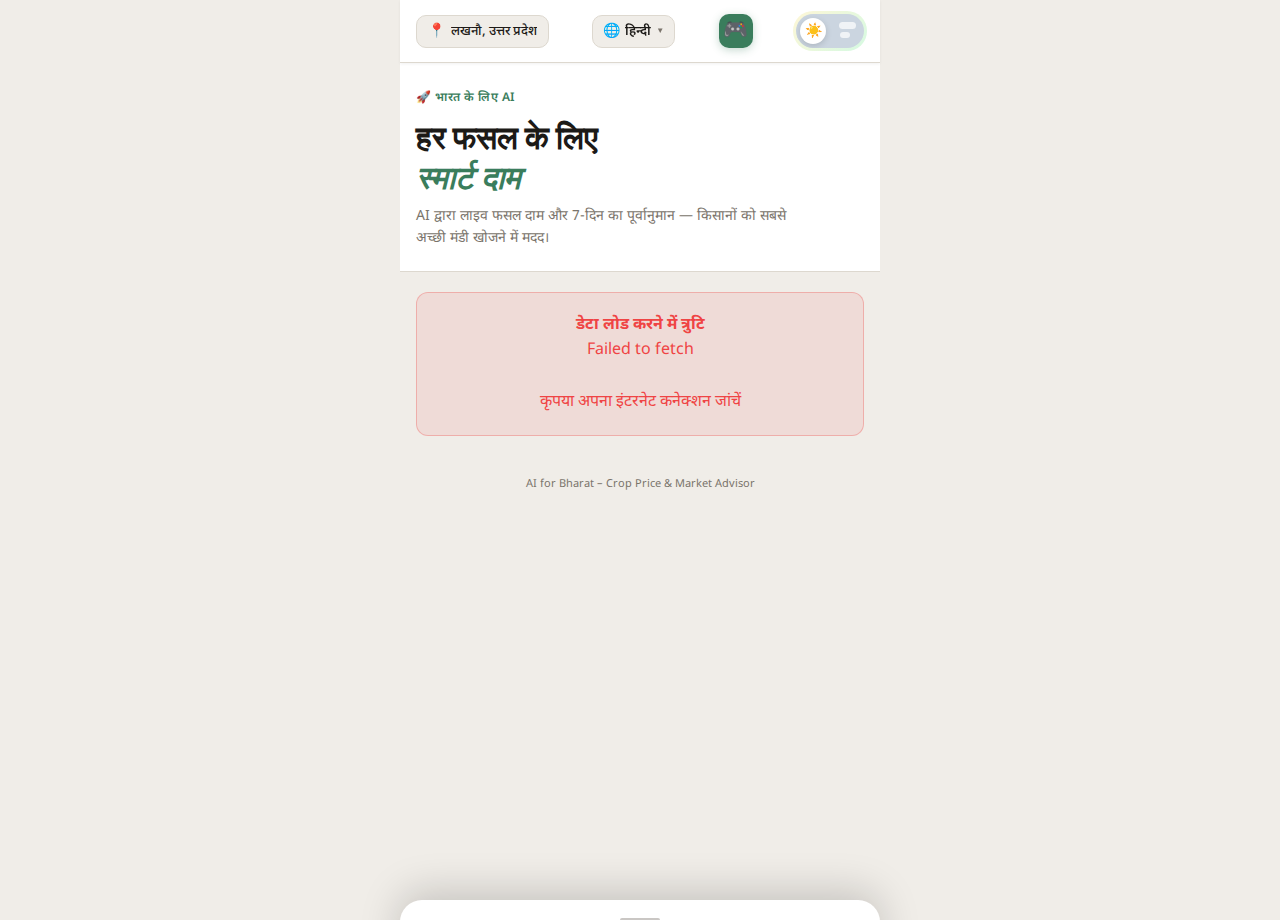
<file: index.html>
<!DOCTYPE html>
<html lang="hi">
<head>
  <meta charset="UTF-8"/>
  <meta name="viewport" content="width=device-width, initial-scale=1.0"/>
  <title>AI for Bharat - Crop Price Advisor</title>
  <link rel="preconnect" href="https://fonts.googleapis.com"/>
  <link rel="preconnect" href="https://fonts.gstatic.com" crossorigin/>
  <link href="https://fonts.googleapis.com/css2?family=Playfair+Display:wght@600;700&family=DM+Sans:wght@400;500;600;700&family=Noto+Sans+Devanagari:wght@400;500;600;700&family=Noto+Sans+Tamil:wght@400;500;600;700&display=swap" rel="stylesheet"/>

  <style>
    @import url("index.css");
  </style>
</head>
<body>

<div class="app">
  <!-- HEADER -->
  <div class="header">
    <div class="location">
      <span class="pin">📍</span>
      <span class="loc-text" data-i18n="location"></span>
    </div>

    <div class="lang-btn" id="langBtn" tabindex="0" role="button" onclick="toggleDrawer()">
      <span class="globe">🌐</span>
      <span class="lang-code" id="langCode">हिन्दी</span>
      <span class="chevron">▼</span>
    </div>

    <a href="farmingGame.html" class="game-icon" title="Play Supply Chain Game">
      🎮
    </a>

    <div class="toggle-wrap" onclick="toggleTheme()" tabindex="0" role="button">
      <div class="toggle-track">
        <div class="t-star t-star-1"></div>
        <div class="t-star t-star-2"></div>
        <div class="t-star t-star-3"></div>
        <div class="t-cloud t-cloud-1"></div>
        <div class="t-cloud t-cloud-2"></div>
        <div class="toggle-knob">
          <span class="icon-sun">☀️</span>
          <span class="icon-moon">🌙</span>
        </div>
      </div>
    </div>
  </div>

  <!-- HERO -->
  <div class="hero">
    <div class="hero-label" data-i18n="heroLabel"></div>
    <h1 class="hero-title" data-i18n-html="heroTitle"></h1>
    <p class="hero-sub" data-i18n="heroSub"></p>
  </div>

  <!-- CROP NAVIGATION -->
  <div class="crop-nav" id="cropNav" style="display: none;">
    <div class="crop-nav-container" id="cropNavContainer"></div>
  </div>

  <!-- MAIN CONTENT -->
  <div id="mainContent">
    <div class="loading">
      <div class="loading-spinner"></div>
      <div data-i18n="loading"></div>
    </div>
  </div>

  <!-- DISCLAIMER -->
  <div class="disclaimer" id="disclaimer" style="display: none;">
    <span data-i18n="disclaimer"></span>
  </div>

  <!-- FOOTER -->
  <div class="footer">
    <div data-i18n="project"></div>
  </div>
</div>

<!-- LANGUAGE DRAWER -->
<div class="lang-overlay" id="langOverlay" onclick="closeDrawer()"></div>
<div class="lang-drawer" id="langDrawer">
  <div class="drawer-handle"></div>
  <div class="drawer-title" data-i18n="chooseLang"></div>
  <div class="lang-list" id="langList"></div>
</div>

<script src="index.js"></script>
</body>
</html>
</file>
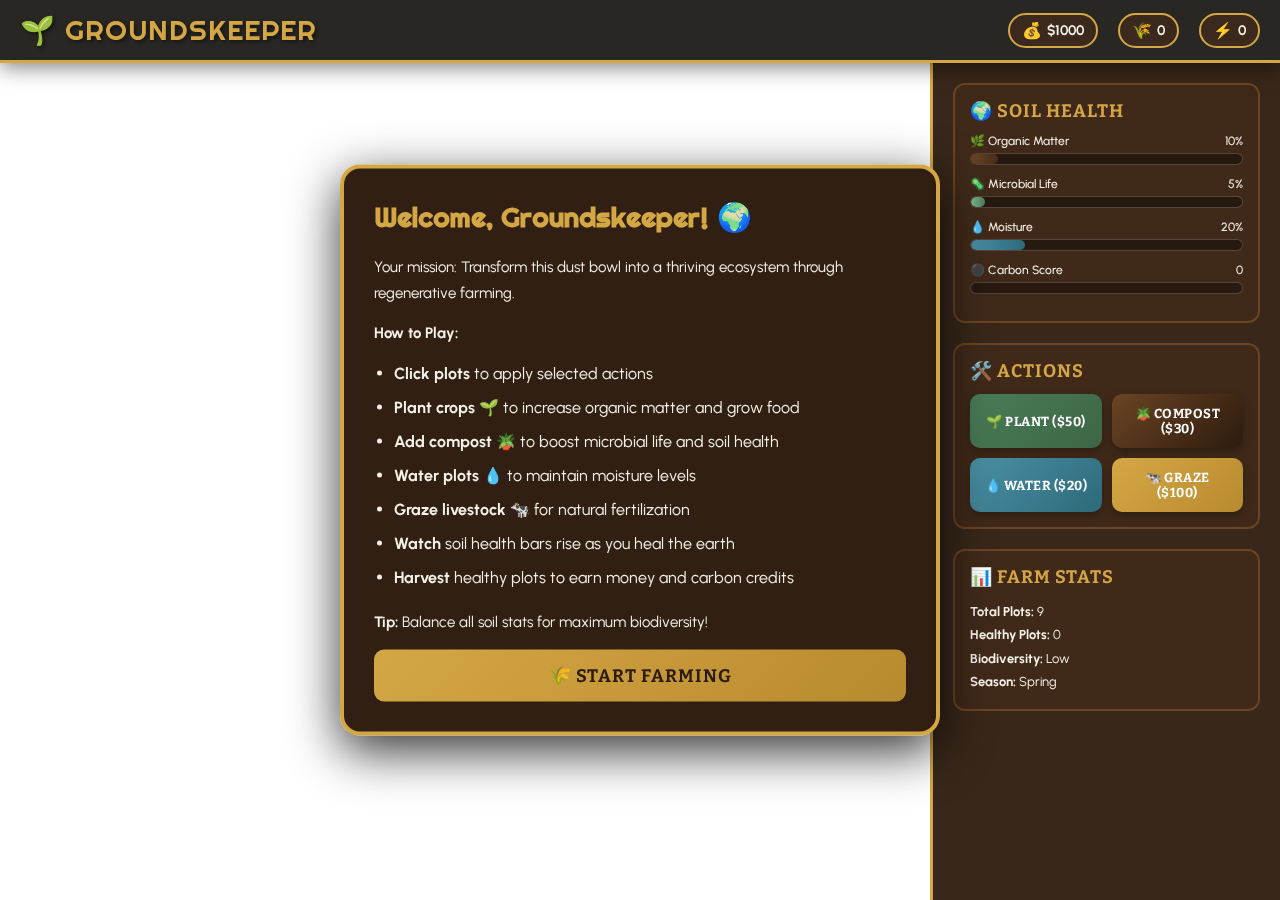
<file: farmingGame.html>
<!DOCTYPE html>
<html lang="en">
<head>
    <meta charset="UTF-8">
    <meta name="viewport" content="width=device-width, initial-scale=1.0, maximum-scale=1.0, user-scalable=no">
    <title>Groundskeeper - Regenerative Farm Game</title>
    <link href="https://fonts.googleapis.com/css2?family=Bitter:wght@400;700&family=Righteous&family=Urbanist:wght@300;500;700&display=swap" rel="stylesheet">
    <style>
        :root {
            --earth-dark: #2d1b0e;
            --earth-rich: #4a2c1a;
            --soil-healthy: #6b4423;
            --leaf-green: #4a7c59;
            --wheat-gold: #d4a745;
            --sky-blue: #87ceeb;
            --water-blue: #4a90a4;
            --danger-red: #c44536;
            --dust-gray: #9b8b7e;
            --carbon-black: #1a1a1a;
            --life-green: #7fbc8c;
        }

        * {
            margin: 0;
            padding: 0;
            box-sizing: border-box;
            -webkit-tap-highlight-color: transparent;
        }

        body {
            font-family: 'Urbanist', sans-serif;
            background: linear-gradient(135deg, var(--earth-dark) 0%, var(--soil-healthy) 100%);
            color: #f4f1e8;
            overflow: hidden;
            position: fixed;
            width: 100%;
            height: 100%;
            touch-action: none;
        }

        #game-container {
            width: 100vw;
            height: 100vh;
            display: flex;
            flex-direction: column;
            position: relative;
        }

        /* Header */
        #game-header {
            background: rgba(29, 27, 23, 0.95);
            padding: 12px 20px;
            border-bottom: 3px solid var(--wheat-gold);
            display: flex;
            justify-content: space-between;
            align-items: center;
            box-shadow: 0 4px 20px rgba(0, 0, 0, 0.5);
            z-index: 100;
        }

        #game-title {
            font-family: 'Righteous', cursive;
            font-size: clamp(18px, 4vw, 28px);
            color: var(--wheat-gold);
            text-shadow: 2px 2px 4px rgba(0, 0, 0, 0.5);
            letter-spacing: 1px;
        }

        #resources {
            display: flex;
            gap: clamp(8px, 2vw, 20px);
            font-size: clamp(11px, 2.5vw, 14px);
            font-weight: 700;
        }

        .resource {
            display: flex;
            align-items: center;
            gap: 5px;
            background: rgba(74, 44, 26, 0.6);
            padding: 6px 12px;
            border-radius: 20px;
            border: 2px solid var(--wheat-gold);
            transition: all 0.3s ease;
        }

        .resource:hover {
            transform: scale(1.05);
            box-shadow: 0 0 15px rgba(212, 167, 69, 0.5);
        }

        .resource-icon {
            font-size: 16px;
        }

        /* Main Game Area */
        #game-main {
            flex: 1;
            display: flex;
            overflow: hidden;
            position: relative;
        }

        /* Farm Grid */
        #farm-container {
            flex: 1;
            padding: 20px;
            overflow-y: auto;
            overflow-x: hidden;
        }

        #farm-grid {
            display: grid;
            grid-template-columns: repeat(auto-fit, minmax(120px, 1fr));
            gap: 15px;
            max-width: 1200px;
            margin: 0 auto;
        }

        .plot {
            aspect-ratio: 1;
            background: linear-gradient(135deg, var(--dust-gray) 0%, #7a6b5d 100%);
            border: 3px solid var(--earth-rich);
            border-radius: 12px;
            cursor: pointer;
            position: relative;
            overflow: hidden;
            transition: all 0.4s cubic-bezier(0.4, 0, 0.2, 1);
            box-shadow: inset 0 2px 8px rgba(0, 0, 0, 0.3);
        }

        .plot:hover {
            transform: translateY(-5px) scale(1.02);
            box-shadow: 0 8px 25px rgba(0, 0, 0, 0.4), inset 0 2px 8px rgba(0, 0, 0, 0.3);
        }

        .plot:active {
            transform: translateY(-2px) scale(1.01);
        }

        .plot.healthy {
            background: linear-gradient(135deg, var(--leaf-green) 0%, #3d6647 100%);
            border-color: var(--life-green);
            animation: pulse-healthy 3s ease-in-out infinite;
        }

        @keyframes pulse-healthy {
            0%, 100% { box-shadow: 0 0 15px rgba(127, 188, 140, 0.4); }
            50% { box-shadow: 0 0 25px rgba(127, 188, 140, 0.7); }
        }

        .plot-content {
            position: absolute;
            top: 0;
            left: 0;
            width: 100%;
            height: 100%;
            display: flex;
            flex-direction: column;
            align-items: center;
            justify-content: center;
            padding: 8px;
        }

        .plot-icon {
            font-size: clamp(24px, 5vw, 40px);
            margin-bottom: 5px;
            animation: sway 3s ease-in-out infinite;
        }

        @keyframes sway {
            0%, 100% { transform: rotate(-2deg); }
            50% { transform: rotate(2deg); }
        }

        .plot-stats {
            font-size: clamp(9px, 2vw, 11px);
            text-align: center;
            background: rgba(0, 0, 0, 0.6);
            padding: 4px 8px;
            border-radius: 8px;
            font-weight: 700;
        }

        /* Sidebar */
        #sidebar {
            width: clamp(250px, 30vw, 350px);
            background: rgba(45, 27, 14, 0.95);
            border-left: 3px solid var(--wheat-gold);
            padding: 20px;
            overflow-y: auto;
            display: flex;
            flex-direction: column;
            gap: 20px;
        }

        .sidebar-section {
            background: rgba(74, 44, 26, 0.5);
            border-radius: 12px;
            padding: 15px;
            border: 2px solid var(--soil-healthy);
        }

        .sidebar-title {
            font-family: 'Bitter', serif;
            font-size: 18px;
            font-weight: 700;
            color: var(--wheat-gold);
            margin-bottom: 12px;
            text-transform: uppercase;
            letter-spacing: 1px;
        }

        .stat-bar {
            margin-bottom: 12px;
        }

        .stat-label {
            display: flex;
            justify-content: space-between;
            font-size: 12px;
            margin-bottom: 5px;
            font-weight: 500;
        }

        .stat-progress {
            width: 100%;
            height: 12px;
            background: rgba(0, 0, 0, 0.4);
            border-radius: 6px;
            overflow: hidden;
            border: 1px solid rgba(255, 255, 255, 0.2);
        }

        .stat-fill {
            height: 100%;
            transition: width 0.5s ease;
            border-radius: 6px;
        }

        .stat-fill.organic { background: linear-gradient(90deg, var(--soil-healthy), var(--earth-rich)); }
        .stat-fill.microbes { background: linear-gradient(90deg, var(--life-green), var(--leaf-green)); }
        .stat-fill.moisture { background: linear-gradient(90deg, var(--water-blue), #2d6a7a); }
        .stat-fill.carbon { background: linear-gradient(90deg, var(--carbon-black), #3a3a3a); }

        /* Action Buttons */
        #actions {
            display: grid;
            grid-template-columns: 1fr 1fr;
            gap: 10px;
        }

        .action-btn {
            background: linear-gradient(135deg, var(--leaf-green), var(--soil-healthy));
            border: none;
            color: white;
            padding: 12px;
            border-radius: 10px;
            font-family: 'Bitter', serif;
            font-size: 13px;
            font-weight: 700;
            cursor: pointer;
            transition: all 0.3s ease;
            text-transform: uppercase;
            letter-spacing: 0.5px;
            box-shadow: 0 4px 10px rgba(0, 0, 0, 0.3);
        }

        .action-btn:hover {
            transform: translateY(-2px);
            box-shadow: 0 6px 15px rgba(0, 0, 0, 0.4);
        }

        .action-btn:active {
            transform: translateY(0);
        }

        .action-btn.plant { background: linear-gradient(135deg, var(--leaf-green), #3d6647); }
        .action-btn.compost { background: linear-gradient(135deg, var(--soil-healthy), var(--earth-dark)); }
        .action-btn.water { background: linear-gradient(135deg, var(--water-blue), #2d6a7a); }
        .action-btn.livestock { background: linear-gradient(135deg, var(--wheat-gold), #b88a2f); }

        /* Mobile Controls */
        #mobile-controls {
            display: none;
            position: fixed;
            bottom: 20px;
            left: 50%;
            transform: translateX(-50%);
            background: rgba(29, 27, 23, 0.95);
            border-radius: 50px;
            padding: 15px;
            border: 3px solid var(--wheat-gold);
            box-shadow: 0 8px 30px rgba(0, 0, 0, 0.6);
            z-index: 200;
        }

        .thumb-zone {
            display: flex;
            gap: 12px;
        }

        .mobile-btn {
            width: 60px;
            height: 60px;
            border-radius: 50%;
            border: none;
            background: linear-gradient(135deg, var(--leaf-green), var(--soil-healthy));
            color: white;
            font-size: 24px;
            cursor: pointer;
            transition: all 0.3s ease;
            box-shadow: 0 4px 10px rgba(0, 0, 0, 0.4);
            display: flex;
            align-items: center;
            justify-content: center;
        }

        .mobile-btn:active {
            transform: scale(0.95);
        }

        /* Events Panel */
        #events-panel {
            position: fixed;
            top: 80px;
            left: 50%;
            transform: translateX(-50%);
            max-width: 500px;
            width: 90%;
            background: rgba(196, 69, 54, 0.95);
            border: 3px solid var(--danger-red);
            border-radius: 15px;
            padding: 20px;
            box-shadow: 0 10px 40px rgba(0, 0, 0, 0.7);
            z-index: 300;
            display: none;
            animation: slide-down 0.5s ease;
        }

        @keyframes slide-down {
            from { transform: translateX(-50%) translateY(-100px); opacity: 0; }
            to { transform: translateX(-50%) translateY(0); opacity: 1; }
        }

        .event-title {
            font-family: 'Righteous', cursive;
            font-size: 24px;
            margin-bottom: 10px;
            color: #fff;
        }

        .event-description {
            font-size: 14px;
            line-height: 1.6;
            color: #fff;
        }

        /* Tutorial */
        #tutorial {
            position: fixed;
            top: 50%;
            left: 50%;
            transform: translate(-50%, -50%);
            max-width: 600px;
            width: 90%;
            background: rgba(45, 27, 14, 0.98);
            border: 4px solid var(--wheat-gold);
            border-radius: 20px;
            padding: 30px;
            box-shadow: 0 15px 50px rgba(0, 0, 0, 0.8);
            z-index: 400;
            animation: fade-in 0.5s ease;
        }

        @keyframes fade-in {
            from { opacity: 0; transform: translate(-50%, -50%) scale(0.9); }
            to { opacity: 1; transform: translate(-50%, -50%) scale(1); }
        }

        #tutorial h2 {
            font-family: 'Righteous', cursive;
            font-size: 28px;
            color: var(--wheat-gold);
            margin-bottom: 20px;
        }

        #tutorial p {
            font-size: 15px;
            line-height: 1.7;
            margin-bottom: 15px;
        }

        #tutorial ul {
            margin-left: 20px;
            margin-bottom: 20px;
        }

        #tutorial li {
            margin-bottom: 10px;
            line-height: 1.5;
        }

        .start-btn {
            width: 100%;
            background: linear-gradient(135deg, var(--wheat-gold), #b88a2f);
            border: none;
            color: var(--earth-dark);
            padding: 15px;
            border-radius: 10px;
            font-family: 'Bitter', serif;
            font-size: 18px;
            font-weight: 700;
            cursor: pointer;
            transition: all 0.3s ease;
            text-transform: uppercase;
            letter-spacing: 1px;
        }

        .start-btn:hover {
            transform: scale(1.02);
            box-shadow: 0 6px 20px rgba(212, 167, 69, 0.5);
        }

        /* Responsive */
        @media (max-width: 768px) {
            #sidebar {
                position: fixed;
                top: 60px;
                right: -100%;
                width: 80%;
                max-width: 300px;
                height: calc(100vh - 60px);
                z-index: 150;
                transition: right 0.4s ease;
            }

            #sidebar.open {
                right: 0;
            }

            #mobile-controls {
                display: block;
            }

            #farm-grid {
                grid-template-columns: repeat(auto-fit, minmax(100px, 1fr));
                gap: 10px;
            }

            .resource {
                padding: 4px 8px;
            }
        }

        /* Particles */
        .particle {
            position: fixed;
            pointer-events: none;
            z-index: 50;
            animation: float-up 2s ease-out forwards;
        }

        @keyframes float-up {
            to {
                transform: translateY(-100px);
                opacity: 0;
            }
        }
    </style>
</head>
<body>
    <div id="game-container">
        <!-- Header -->
        <div id="game-header">
            <div id="game-title">🌱 GROUNDSKEEPER</div>
            <div id="resources">
                <div class="resource">
                    <span class="resource-icon">💰</span>
                    <span id="money">$1000</span>
                </div>
                <div class="resource">
                    <span class="resource-icon">🌾</span>
                    <span id="crops">0</span>
                </div>
                <div class="resource">
                    <span class="resource-icon">⚡</span>
                    <span id="carbon">0</span>
                </div>
            </div>
        </div>

        <!-- Main Game Area -->
        <div id="game-main">
            <!-- Farm Grid -->
            <div id="farm-container">
                <div id="farm-grid"></div>
            </div>

            <!-- Sidebar -->
            <div id="sidebar">
                <div class="sidebar-section">
                    <div class="sidebar-title">🌍 Soil Health</div>
                    <div class="stat-bar">
                        <div class="stat-label">
                            <span>🌿 Organic Matter</span>
                            <span id="organic-val">10%</span>
                        </div>
                        <div class="stat-progress">
                            <div class="stat-fill organic" id="organic-bar" style="width: 10%"></div>
                        </div>
                    </div>
                    <div class="stat-bar">
                        <div class="stat-label">
                            <span>🦠 Microbial Life</span>
                            <span id="microbes-val">5%</span>
                        </div>
                        <div class="stat-progress">
                            <div class="stat-fill microbes" id="microbes-bar" style="width: 5%"></div>
                        </div>
                    </div>
                    <div class="stat-bar">
                        <div class="stat-label">
                            <span>💧 Moisture</span>
                            <span id="moisture-val">20%</span>
                        </div>
                        <div class="stat-progress">
                            <div class="stat-fill moisture" id="moisture-bar" style="width: 20%"></div>
                        </div>
                    </div>
                    <div class="stat-bar">
                        <div class="stat-label">
                            <span>⚫ Carbon Score</span>
                            <span id="carbon-val">0</span>
                        </div>
                        <div class="stat-progress">
                            <div class="stat-fill carbon" id="carbon-bar" style="width: 0%"></div>
                        </div>
                    </div>
                </div>

                <div class="sidebar-section">
                    <div class="sidebar-title">🛠️ Actions</div>
                    <div id="actions">
                        <button class="action-btn plant" onclick="selectAction('plant')">
                            🌱 Plant ($50)
                        </button>
                        <button class="action-btn compost" onclick="selectAction('compost')">
                            🪴 Compost ($30)
                        </button>
                        <button class="action-btn water" onclick="selectAction('water')">
                            💧 Water ($20)
                        </button>
                        <button class="action-btn livestock" onclick="selectAction('livestock')">
                            🐄 Graze ($100)
                        </button>
                    </div>
                </div>

                <div class="sidebar-section">
                    <div class="sidebar-title">📊 Farm Stats</div>
                    <div style="font-size: 13px; line-height: 1.8;">
                        <div><strong>Total Plots:</strong> <span id="total-plots">9</span></div>
                        <div><strong>Healthy Plots:</strong> <span id="healthy-plots">0</span></div>
                        <div><strong>Biodiversity:</strong> <span id="biodiversity">Low</span></div>
                        <div><strong>Season:</strong> <span id="season">Spring</span></div>
                    </div>
                </div>
            </div>
        </div>

        <!-- Mobile Controls -->
        <div id="mobile-controls">
            <div class="thumb-zone">
                <button class="mobile-btn" onclick="selectAction('plant')" title="Plant">🌱</button>
                <button class="mobile-btn" onclick="selectAction('compost')" title="Compost">🪴</button>
                <button class="mobile-btn" onclick="selectAction('water')" title="Water">💧</button>
                <button class="mobile-btn" onclick="selectAction('livestock')" title="Livestock">🐄</button>
            </div>
        </div>

        <!-- Events Panel -->
        <div id="events-panel">
            <div class="event-title" id="event-title"></div>
            <div class="event-description" id="event-description"></div>
        </div>

        <!-- Tutorial -->
        <div id="tutorial">
            <h2>Welcome, Groundskeeper! 🌍</h2>
            <p>Your mission: Transform this dust bowl into a thriving ecosystem through regenerative farming.</p>
            <p><strong>How to Play:</strong></p>
            <ul>
                <li><strong>Click plots</strong> to apply selected actions</li>
                <li><strong>Plant crops</strong> 🌱 to increase organic matter and grow food</li>
                <li><strong>Add compost</strong> 🪴 to boost microbial life and soil health</li>
                <li><strong>Water plots</strong> 💧 to maintain moisture levels</li>
                <li><strong>Graze livestock</strong> 🐄 for natural fertilization</li>
                <li><strong>Watch</strong> soil health bars rise as you heal the earth</li>
                <li><strong>Harvest</strong> healthy plots to earn money and carbon credits</li>
            </ul>
            <p><strong>Tip:</strong> Balance all soil stats for maximum biodiversity!</p>
            <button class="start-btn" onclick="startGame()">🌾 Start Farming</button>
        </div>
    </div>

    <script>
        // Game State
        const gameState = {
            money: 1000,
            crops: 0,
            carbon: 0,
            organicMatter: 10,
            microbes: 5,
            moisture: 20,
            carbonScore: 0,
            selectedAction: null,
            plots: [],
            season: 0,
            seasonTimer: null,
            healthyPlots: 0,
            totalPlots: 9
        };

        const seasons = ['Spring', 'Summer', 'Fall', 'Winter'];
        const plotIcons = {
            empty: '🟫',
            planted: '🌱',
            growing: '🌿',
            mature: '🌾',
            withCompost: '🪴',
            withWater: '💧',
            withLivestock: '🐄'
        };

        // Initialize Game
        function initGame() {
            createFarmGrid();
            updateUI();
            startSeasonCycle();
        }

        // Create Farm Grid
        function createFarmGrid() {
            const grid = document.getElementById('farm-grid');
            grid.innerHTML = '';
            
            for (let i = 0; i < gameState.totalPlots; i++) {
                const plot = {
                    id: i,
                    organic: 10,
                    microbes: 5,
                    moisture: 20,
                    carbon: 0,
                    state: 'empty',
                    growthStage: 0,
                    icon: plotIcons.empty
                };
                gameState.plots.push(plot);

                const plotDiv = document.createElement('div');
                plotDiv.className = 'plot';
                plotDiv.id = `plot-${i}`;
                plotDiv.onclick = () => applyAction(i);
                plotDiv.innerHTML = `
                    <div class="plot-content">
                        <div class="plot-icon">${plot.icon}</div>
                        <div class="plot-stats">OM: ${plot.organic}%</div>
                    </div>
                `;
                grid.appendChild(plotDiv);
            }
        }

        // Select Action
        function selectAction(action) {
            gameState.selectedAction = action;
            document.querySelectorAll('.action-btn, .mobile-btn').forEach(btn => {
                btn.style.opacity = '0.6';
            });
            document.querySelectorAll(`.${action}`).forEach(btn => {
                btn.style.opacity = '1';
                btn.style.transform = 'scale(1.1)';
            });
            setTimeout(() => {
                document.querySelectorAll(`.${action}`).forEach(btn => {
                    btn.style.transform = 'scale(1)';
                });
            }, 200);
        }

        // Apply Action to Plot
        function applyAction(plotId) {
            const plot = gameState.plots[plotId];
            const action = gameState.selectedAction;
            
            if (!action) {
                showMessage('Select an action first!', 'warning');
                return;
            }

            const costs = {
                plant: 50,
                compost: 30,
                water: 20,
                livestock: 100
            };

            if (gameState.money < costs[action]) {
                showMessage('Not enough money!', 'error');
                vibrate(200);
                return;
            }

            gameState.money -= costs[action];
            vibrate(50);

            switch(action) {
                case 'plant':
                    if (plot.state === 'empty' || plot.state === 'withCompost') {
                        plot.state = 'planted';
                        plot.growthStage = 1;
                        plot.icon = plotIcons.planted;
                        plot.organic += 5;
                        gameState.organicMatter += 2;
                        createParticle('🌱', plotId);
                    }
                    break;
                case 'compost':
                    plot.organic += 10;
                    plot.microbes += 8;
                    gameState.organicMatter += 3;
                    gameState.microbes += 3;
                    if (plot.state === 'empty') plot.state = 'withCompost';
                    createParticle('🪴', plotId);
                    break;
                case 'water':
                    plot.moisture += 15;
                    gameState.moisture += 5;
                    createParticle('💧', plotId);
                    break;
                case 'livestock':
                    plot.organic += 8;
                    plot.microbes += 10;
                    plot.carbon += 5;
                    gameState.organicMatter += 2;
                    gameState.microbes += 4;
                    gameState.carbonScore += 3;
                    createParticle('🐄', plotId);
                    break;
            }

            // Cap values
            plot.organic = Math.min(plot.organic, 100);
            plot.microbes = Math.min(plot.microbes, 100);
            plot.moisture = Math.min(plot.moisture, 100);
            plot.carbon = Math.min(plot.carbon, 100);

            updatePlot(plotId);
            updateUI();
            checkHarvest(plotId);
        }

        // Update Plot Display
        function updatePlot(plotId) {
            const plot = gameState.plots[plotId];
            const plotDiv = document.getElementById(`plot-${plotId}`);
            
            // Update icon based on growth
            if (plot.state === 'planted') {
                if (plot.growthStage === 1) plot.icon = plotIcons.planted;
                else if (plot.growthStage === 2) plot.icon = plotIcons.growing;
                else if (plot.growthStage >= 3) plot.icon = plotIcons.mature;
            }

            // Check if plot is healthy
            const isHealthy = plot.organic >= 50 && plot.microbes >= 40 && plot.moisture >= 30;
            if (isHealthy) {
                plotDiv.classList.add('healthy');
            } else {
                plotDiv.classList.remove('healthy');
            }

            plotDiv.innerHTML = `
                <div class="plot-content">
                    <div class="plot-icon">${plot.icon}</div>
                    <div class="plot-stats">OM: ${plot.organic}% | M: ${plot.moisture}%</div>
                </div>
            `;

            // Count healthy plots
            gameState.healthyPlots = gameState.plots.filter(p => 
                p.organic >= 50 && p.microbes >= 40 && p.moisture >= 30
            ).length;
        }

        // Check if plot can be harvested
        function checkHarvest(plotId) {
            const plot = gameState.plots[plotId];
            if (plot.state === 'planted' && plot.growthStage >= 3 && plot.organic >= 50) {
                setTimeout(() => harvest(plotId), 1000);
            }
        }

        // Harvest Plot
        function harvest(plotId) {
            const plot = gameState.plots[plotId];
            const quality = Math.floor((plot.organic + plot.microbes + plot.moisture) / 3);
            const earnings = Math.floor(quality * 2);
            const carbonEarned = Math.floor(quality / 10);

            gameState.money += earnings;
            gameState.crops += 1;
            gameState.carbon += carbonEarned;
            gameState.carbonScore += carbonEarned;

            createParticle(`+$${earnings}`, plotId);
            vibrate(100);

            // Reset plot
            plot.state = 'empty';
            plot.growthStage = 0;
            plot.icon = plotIcons.empty;
            plot.organic = Math.max(30, plot.organic - 20);
            plot.moisture = Math.max(10, plot.moisture - 15);

            updatePlot(plotId);
            updateUI();
        }

        // Update UI
        function updateUI() {
            document.getElementById('money').textContent = `$${gameState.money}`;
            document.getElementById('crops').textContent = gameState.crops;
            document.getElementById('carbon').textContent = gameState.carbon;

            // Cap global stats
            gameState.organicMatter = Math.min(gameState.organicMatter, 100);
            gameState.microbes = Math.min(gameState.microbes, 100);
            gameState.moisture = Math.min(gameState.moisture, 100);
            gameState.carbonScore = Math.min(gameState.carbonScore, 100);

            document.getElementById('organic-val').textContent = `${Math.floor(gameState.organicMatter)}%`;
            document.getElementById('organic-bar').style.width = `${gameState.organicMatter}%`;

            document.getElementById('microbes-val').textContent = `${Math.floor(gameState.microbes)}%`;
            document.getElementById('microbes-bar').style.width = `${gameState.microbes}%`;

            document.getElementById('moisture-val').textContent = `${Math.floor(gameState.moisture)}%`;
            document.getElementById('moisture-bar').style.width = `${gameState.moisture}%`;

            document.getElementById('carbon-val').textContent = Math.floor(gameState.carbonScore);
            document.getElementById('carbon-bar').style.width = `${gameState.carbonScore}%`;

            document.getElementById('healthy-plots').textContent = gameState.healthyPlots;

            // Biodiversity
            const avgHealth = (gameState.organicMatter + gameState.microbes + gameState.moisture) / 3;
            let biodiversity = 'Low';
            if (avgHealth >= 70) biodiversity = 'High';
            else if (avgHealth >= 40) biodiversity = 'Medium';
            document.getElementById('biodiversity').textContent = biodiversity;
        }

        // Season Cycle
        function startSeasonCycle() {
            gameState.seasonTimer = setInterval(() => {
                advanceSeason();
            }, 30000); // 30 seconds per season
        }

        function advanceSeason() {
            gameState.season = (gameState.season + 1) % 4;
            document.getElementById('season').textContent = seasons[gameState.season];

            // Grow plants
            gameState.plots.forEach((plot, i) => {
                if (plot.state === 'planted') {
                    plot.growthStage++;
                    if (plot.moisture > 20) {
                        plot.growthStage++;
                    }
                    updatePlot(i);
                }
                // Natural moisture loss
                plot.moisture = Math.max(0, plot.moisture - 5);
            });

            // Random climate events
            if (Math.random() < 0.3) {
                triggerClimateEvent();
            }

            // Natural carbon sequestration
            if (gameState.healthyPlots > 3) {
                gameState.carbonScore += gameState.healthyPlots;
                gameState.carbon += Math.floor(gameState.healthyPlots / 2);
            }

            updateUI();
        }

        // Climate Events
        function triggerClimateEvent() {
            const events = [
                {
                    title: '🔥 Heatwave!',
                    description: 'A severe heatwave is testing your soil moisture. Plots with low moisture are suffering!',
                    effect: () => {
                        gameState.plots.forEach((plot, i) => {
                            if (plot.moisture < 30) {
                                plot.organic = Math.max(0, plot.organic - 15);
                                plot.moisture = Math.max(0, plot.moisture - 20);
                            }
                            updatePlot(i);
                        });
                        gameState.moisture = Math.max(0, gameState.moisture - 10);
                    }
                },
                {
                    title: '🌊 Heavy Rainfall!',
                    description: 'Intense rain is flooding the fields. Healthy soil absorbs it, poor soil loses nutrients!',
                    effect: () => {
                        gameState.plots.forEach((plot, i) => {
                            if (plot.organic < 30) {
                                plot.organic = Math.max(0, plot.organic - 10);
                                plot.microbes = Math.max(0, plot.microbes - 10);
                            } else {
                                plot.moisture = Math.min(100, plot.moisture + 20);
                            }
                            updatePlot(i);
                        });
                        gameState.moisture += 15;
                    }
                }
            ];

            const event = events[Math.floor(Math.random() * events.length)];
            showEvent(event.title, event.description);
            event.effect();
            vibrate(200);
            updateUI();
        }

        // Show Event
        function showEvent(title, description) {
            const panel = document.getElementById('events-panel');
            document.getElementById('event-title').textContent = title;
            document.getElementById('event-description').textContent = description;
            panel.style.display = 'block';
            setTimeout(() => {
                panel.style.display = 'none';
            }, 5000);
        }

        // Create Particle Effect
        function createParticle(emoji, plotId) {
            const plotDiv = document.getElementById(`plot-${plotId}`);
            const rect = plotDiv.getBoundingClientRect();
            const particle = document.createElement('div');
            particle.className = 'particle';
            particle.textContent = emoji;
            particle.style.left = `${rect.left + rect.width / 2}px`;
            particle.style.top = `${rect.top + rect.height / 2}px`;
            particle.style.fontSize = '24px';
            document.body.appendChild(particle);
            setTimeout(() => particle.remove(), 2000);
        }

        // Vibrate (mobile)
        function vibrate(duration) {
            if (navigator.vibrate) {
                navigator.vibrate(duration);
            }
        }

        // Show Message
        function showMessage(msg, type) {
            console.log(`[${type}] ${msg}`);
        }

        // Start Game
        function startGame() {
            document.getElementById('tutorial').style.display = 'none';
            initGame();
        }

        // Mobile Sidebar Toggle
        let sidebarOpen = false;
        document.addEventListener('click', (e) => {
            if (window.innerWidth <= 768) {
                const sidebar = document.getElementById('sidebar');
                if (e.target.closest('.resource')) {
                    sidebarOpen = !sidebarOpen;
                    sidebar.classList.toggle('open', sidebarOpen);
                } else if (!e.target.closest('#sidebar') && sidebarOpen) {
                    sidebarOpen = false;
                    sidebar.classList.remove('open');
                }
            }
        });

        // Auto-save
        setInterval(() => {
            localStorage.setItem('groundskeeper-save', JSON.stringify(gameState));
        }, 10000);

        // Load save on start
        window.addEventListener('load', () => {
            const saved = localStorage.getItem('groundskeeper-save');
            if (saved) {
                // Could implement load functionality here
            }
        });
    </script>
</body>
</html>
</file>
